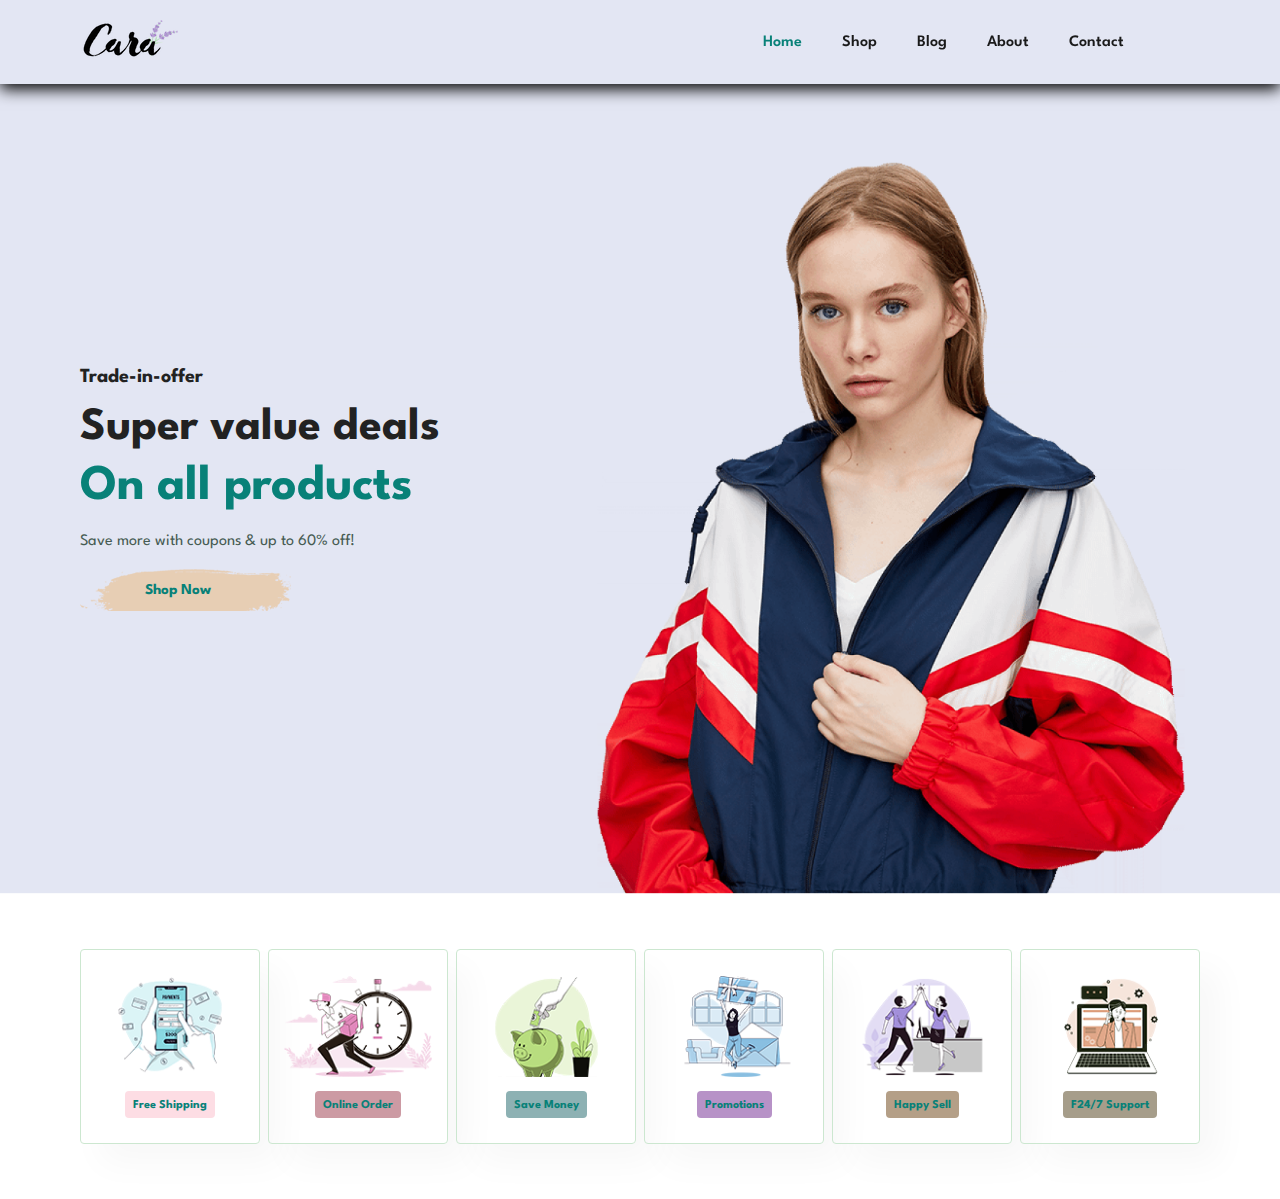
<file: index.html>
<!DOCTYPE html>
<html lang="en">
  <head>
    <meta charset="UTF-8" />
    <meta http-equiv="X-UA-Compatible" content="IE=edge" />
    <meta name="viewport" content="width=device-width, initial-scale=1.0" />
    <title>Dream-Shop</title>
    <link
      rel="stylesheet"
      href="https://pro.fontawesome.com/releases/v5.10.0/css/all.css"
    />

    <link rel="stylesheet" href="style.css" />
  </head>

  <body>
    <section id="header">
      <a href="#"><img src="img/logo.png" class="logo" alt="" /></a>

      <div>
        <ul id="navbar">
          <li><a class="active" href="index.html">Home</a></li>
          <li><a href="shop.html">Shop</a></li>
          <li><a href="blog.html">Blog</a></li>
          <li><a href="about.html">About</a></li>
          <li><a href="contact.html ">Contact</a></li>
          <li>
            <a href="cart.html"><i class="far fa-shopping-bag"></i></a>
          </li>
        </ul>
      </div>
    </section>

    <section id="hero">
        <h4>Trade-in-offer</h4>
        <h2>Super value deals</h2>
        <h1>On all products</h1>
        <p>Save more with coupons & up to 60% off!</p>
        <button>Shop Now</button>
    </section>

    <section id="feature" class="section-p1">
        <div class="fe-box">
            <img src="img/features/f1.png" alt="">
            <h6>Free Shipping</h6>
        </div>

        <div class="fe-box">
            <img src="img/features/f2.png" alt="">
            <h6>Online Order</h6>
        </div>

        <div class="fe-box">
            <img src="img/features/f3.png" alt="">
            <h6>Save Money</h6>
        </div>

        <div class="fe-box">
            <img src="img/features/f4.png" alt="">
            <h6>Promotions</h6>
        </div>

        <div class="fe-box">
            <img src="img/features/f5.png" alt="">
            <h6>Happy Sell</h6>
        </div>

        <div class="fe-box">
            <img src="img/features/f6.png" alt="">
            <h6>F24/7 Support</h6>
        </div>

    </section>

    <script src="script.js"></script>
  </body>
</html>
</file>
<file: style.css>
@import url("https://fonts.googleapis.com/css2?family=Spartan:wght@100;200;300;400;500;600;700;800;900&display=swap");
* {
  margin: 0;
  padding: 0;
  box-sizing: border-box;
  font-family: "Spartan", sans-serif;
}

html {
  scroll-behavior: smooth;
}

/* Global Styles */

h1 {
  font-size: 50px;
  line-height: 64px;
  color: #222;
}

h2 {
  font-size: 46px;
  line-height: 54px;
  color: #222;
}

h4 {
  font-size: 20px;
  color: #222;
}

h6 {
  font-weight: 700;
  font-size: 12px;
}

p {
  font-size: 16px;
  color: #465b52;
  margin: 15px 0 20px 0;
}

.section-p1 {
  padding: 40px 80px;
}

.section-m1 {
  margin: 40px 0;
}

body {
  width: 100%;
}

#header {
  display: flex;
  align-items: center;
  justify-content: space-between;
  background-color: #e3e6f3;
  box-shadow: 0px 5px 15px rgb(0, 0, 0.06);
  padding: 20px 80px;
  z-index: 999;
  position: sticky;
  top: 0;
  left: 0;
}

#navbar {
  display: flex;
  align-items: center;
  justify-content: center;
}

#navbar li {
  list-style: none;
  padding: 0 20px;
  position: relative;
}

#navbar li a {
  text-decoration: none;
  font-size: 16px;
  font-weight: 600;
  color: #1a1a1a;
  transition: 0.3ms ease;
}

#navbar li a:hover,
#navbar li a.active {
  color: #088178;
}

#navbar li a.active::after #navbar li a:hover::after {
  content: "";
  width: 30%;
  height: 2px;
  background: #088178;
  position: absolute;
  bottom: -4px;
  left: 20px;
}

#hero {
  background-image: url(img/hero4.png);
  height: 90vh;
  width: 100%;
  background-size: cover;
  background-position: top 25% right 0;
  padding: 0 80px;
  display: flex;
  flex-direction: column;
  align-items: flex-start;
  justify-content: center;
}

#hero h4 {
  padding-bottom: 15px;
}

#hero h1 {
  color: #088178;
}

#hero button {
  background-image: url(img/button.png);
  background-color: transparent;
  color: #088178;
  border: 0;
  padding: 14px 80px 14px 65px;
  background-repeat: no-repeat;
  cursor: pointer;
  font-weight: 700;
  font-size: 15px;
}

#feature {
  display: flex;
  align-items: center;
  justify-content: space-between;
  flex-wrap: wrap;
}

#feature .fe-box {
  width: 180px;
  text-align: center;
  padding: 25px 15px;
  box-shadow: 20px 20px 34px rgba(0, 0, 0, 0.03);
  border: 1px solid #cce7d0;
  border-radius: 4px;
  margin: 15px 0;
}

#feature .fe-box:hover {
  box-shadow: 10px 10px 54px rgba(70, 62, 221, 0.01);
}

#feature .fe-box img {
  width: 100%;
  margin-bottom: 10px;
}

#feature .fe-box h6 {
  display: inline-block;
  padding: 9px 8px 6px 8px;
  line-height: 1;
  border-radius: 4px;
  color: #088178;
  background-color: #fddde4;
}

#feature .fe-box:nth-child(2) h6 {
  background-color: #cc9aa3;
}

#feature .fe-box:nth-child(3) h6 {
  background-color: #8db1b3;
}

#feature .fe-box:nth-child(4) h6 {
  background-color: #b792c7;
}

#feature .fe-box:nth-child(5) h6 {
  background-color: #b49f87;
}

#feature .fe-box:nth-child(6) h6 {
  background-color: #a69d8a;
}
</file>
